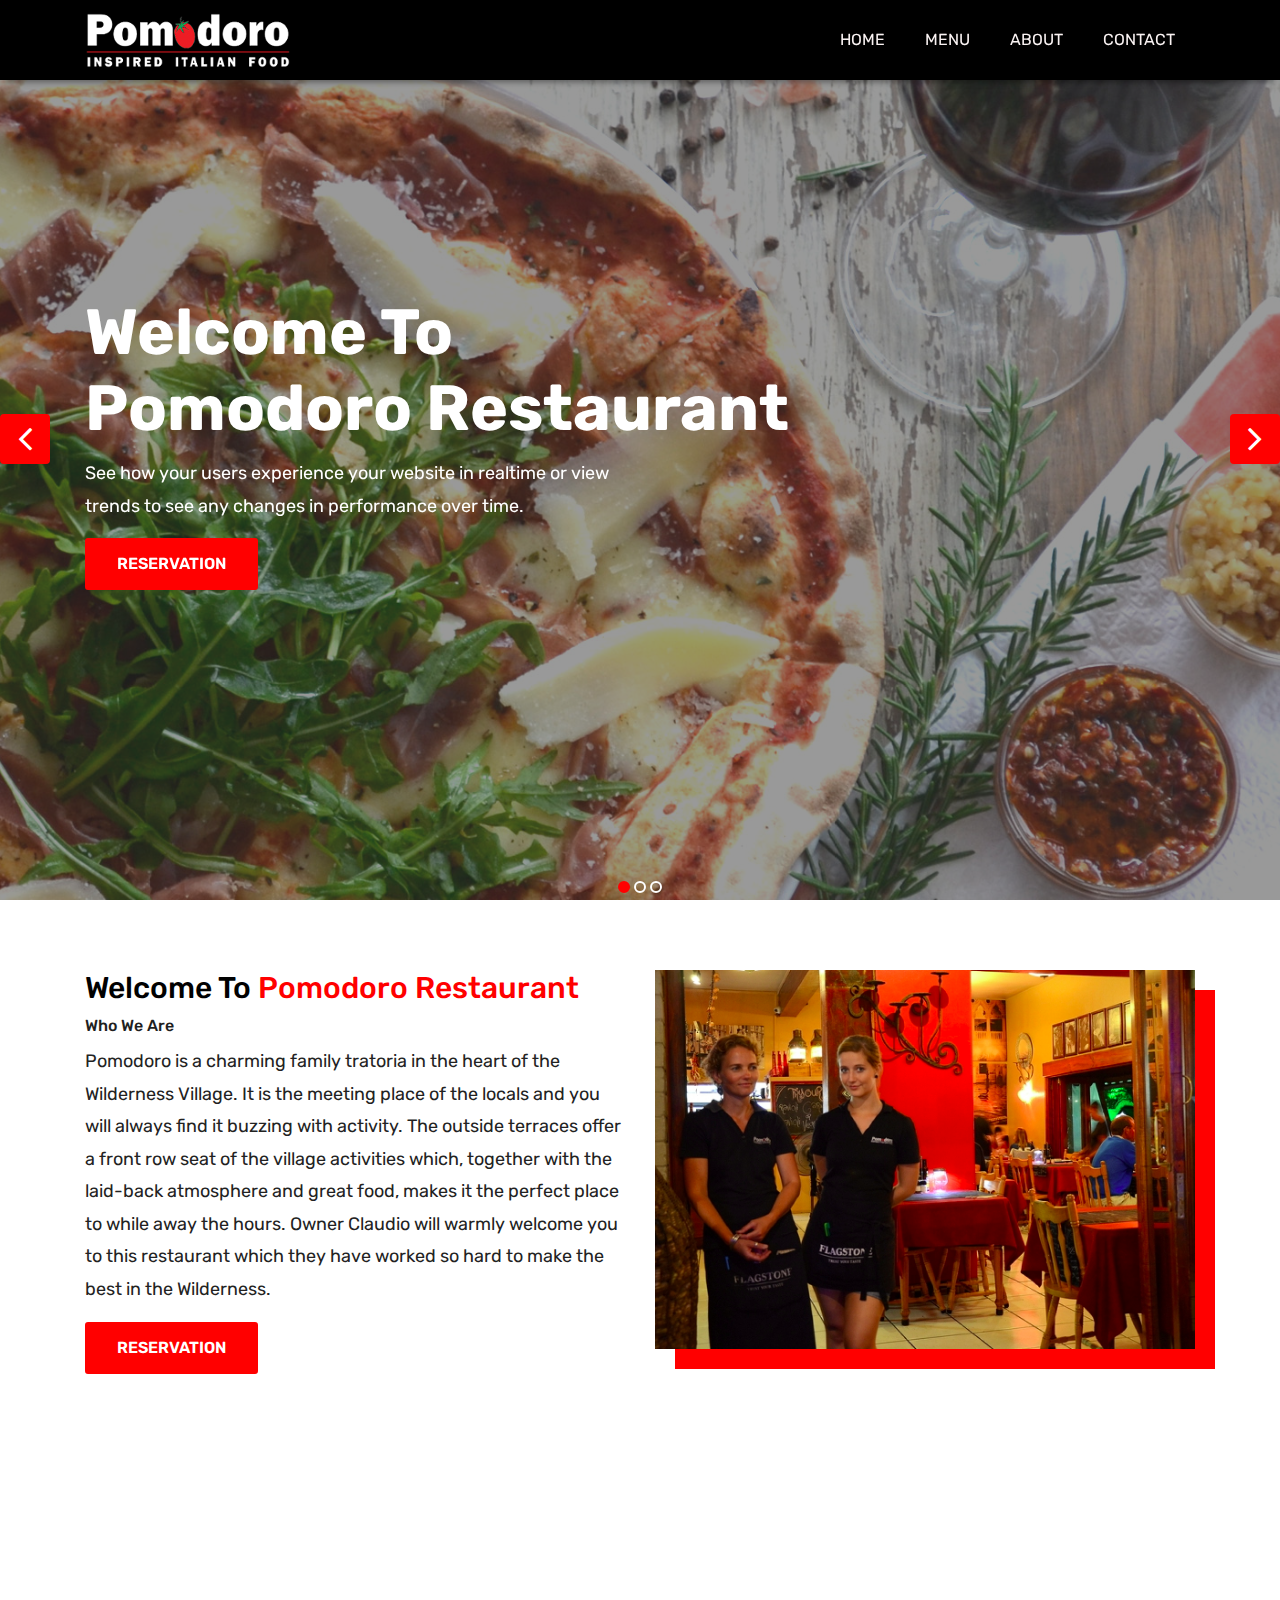
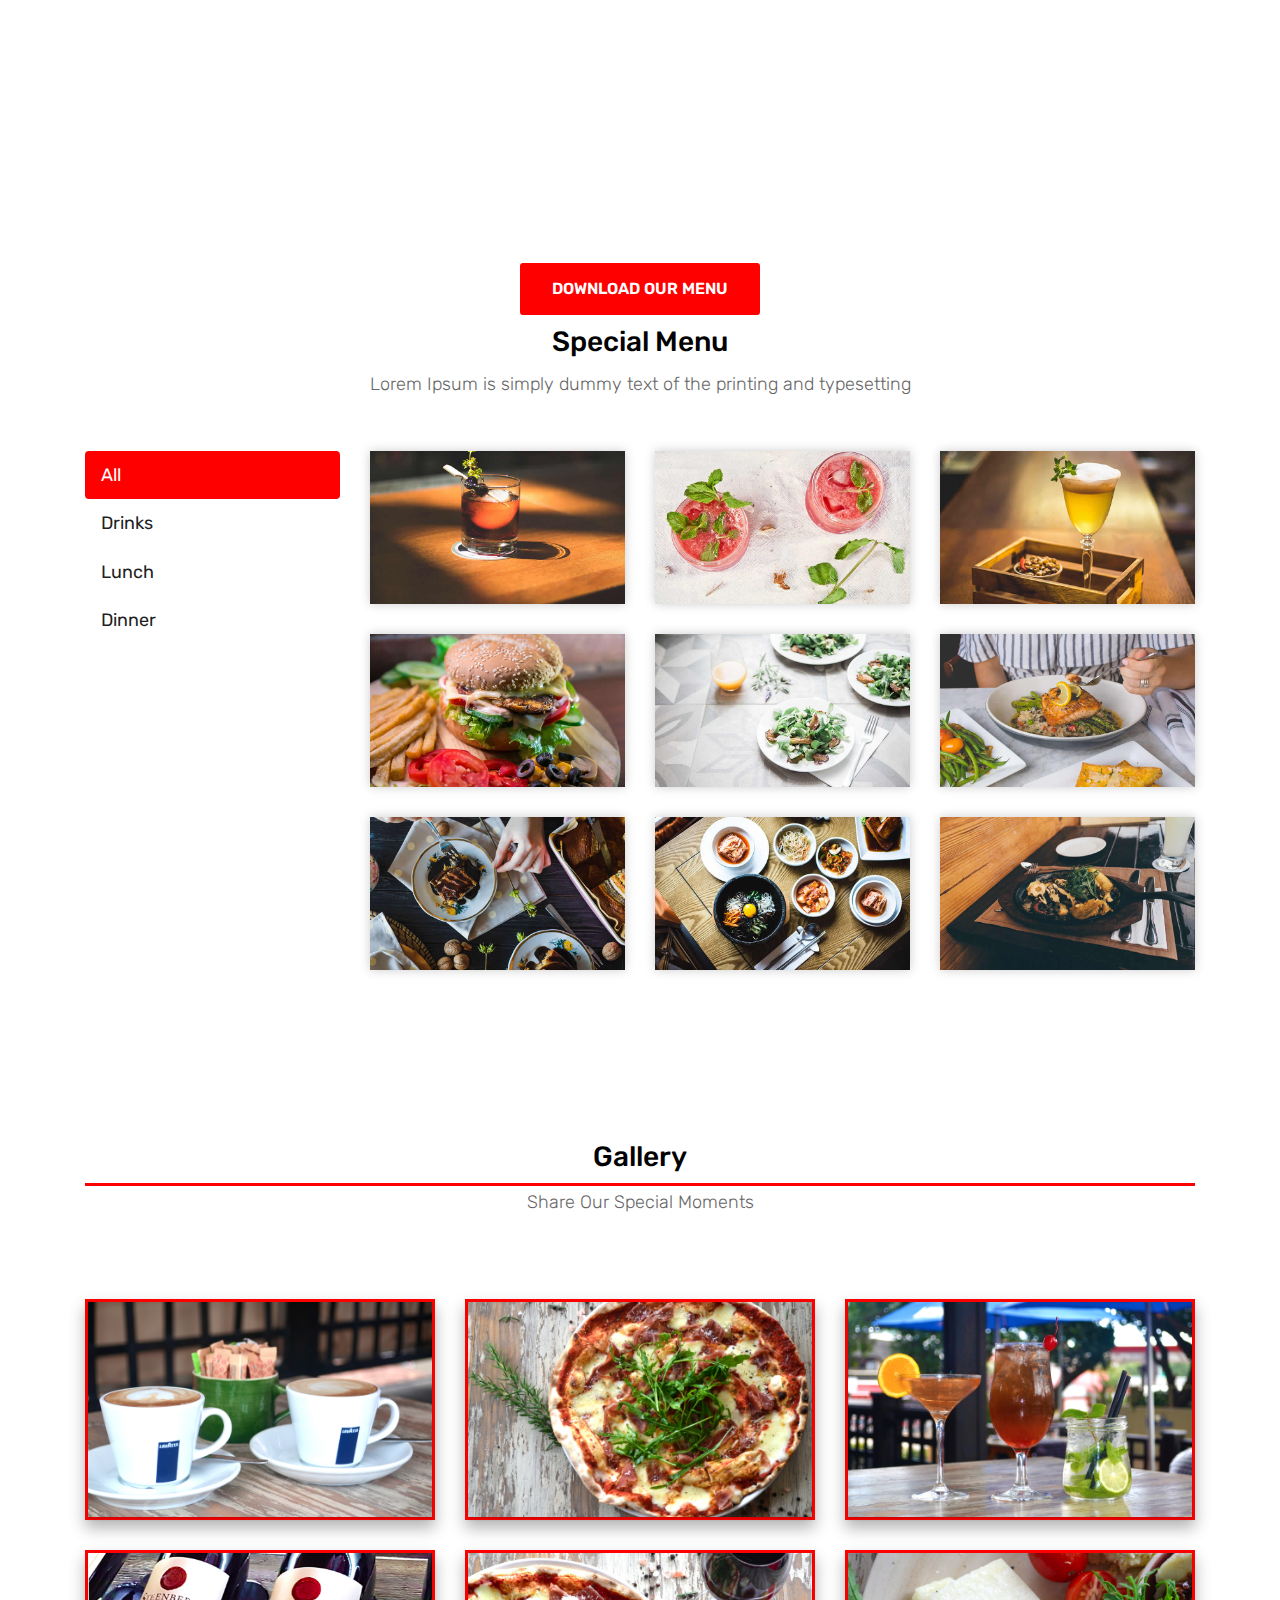
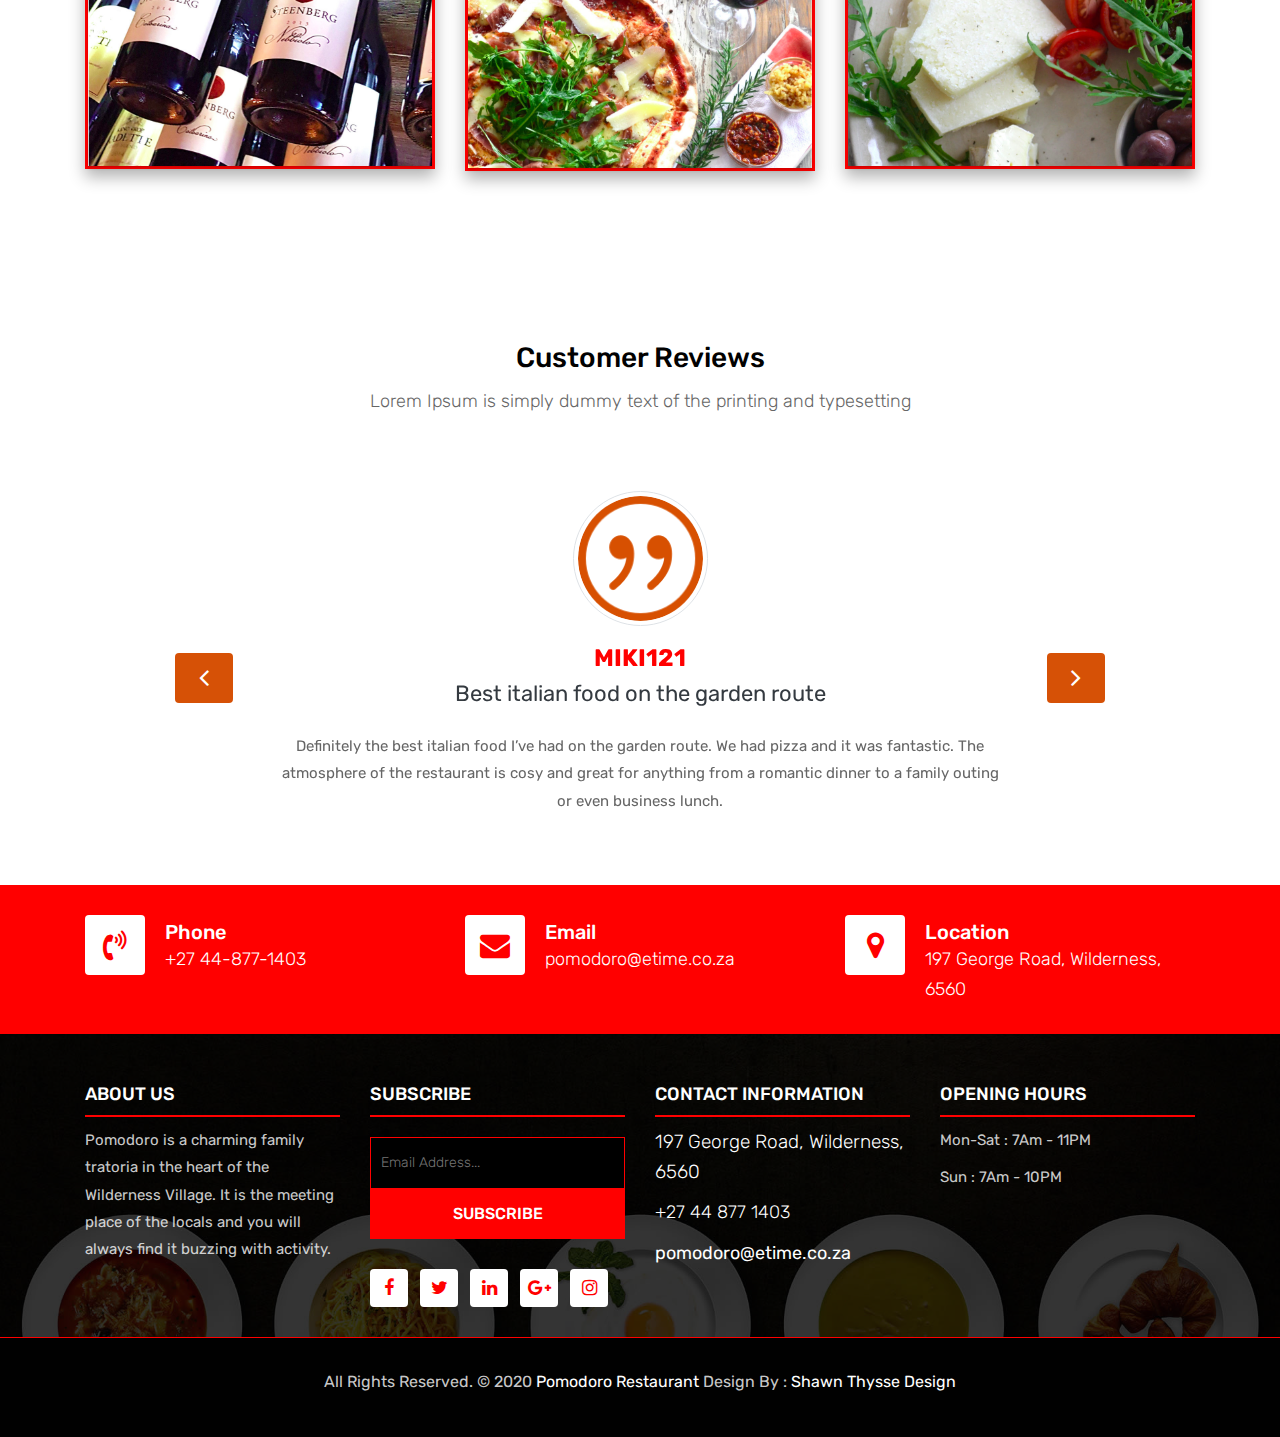
<file: index.html>
<!DOCTYPE html>
<html lang="en"><!-- Basic -->
<head>
	<meta charset="utf-8">
    <meta http-equiv="X-UA-Compatible" content="IE=edge">   
   
    <!-- Mobile Metas -->
    <meta name="viewport" content="width=device-width, initial-scale=1">
 
     <!-- Site Metas -->
    <title>Pomodoro Restaurant - Home Page</title>  
    <meta name="keywords" content="">
    <meta name="description" content="">
    <meta name="author" content="">

    <!-- Site Icons -->
    <link rel="shortcut icon" href="images/favicon.ico" type="image/x-icon">
    <link rel="apple-touch-icon" href="images/apple-touch-icon.png">

    <!-- Bootstrap CSS -->
    <link rel="stylesheet" href="css/bootstrap.min.css">    
	<!-- Site CSS -->
    <link rel="stylesheet" href="css/style.css">    
    <!-- Responsive CSS -->
    <link rel="stylesheet" href="css/responsive.css">
    <!-- Custom CSS -->
    <link rel="stylesheet" href="css/custom.css">

    <!--[if lt IE 9]>
      <script src="https://oss.maxcdn.com/libs/html5shiv/3.7.0/html5shiv.js"></script>
      <script src="https://oss.maxcdn.com/libs/respond.js/1.4.2/respond.min.js"></script>
    <![endif]-->

</head>

<body>
	<!-- Start header -->
	<header class="top-navbar">
		<nav class="navbar navbar-expand-lg navbar-custom">
			<div class="container">
				<a class="navbar-brand" href="index.html">
					<img src="images/pomodoro_logo_white.png" alt="" />
				</a>
				<button class="navbar-toggler" type="button" data-toggle="collapse" data-target="#navbars-rs-food" aria-controls="navbars-rs-food" aria-expanded="false" aria-label="Toggle navigation">
				  <span class="navbar-toggler-icon"></span>
				</button>
				<div class="collapse navbar-collapse" id="navbars-rs-food">
					<ul class="navbar-nav ml-auto">
						<li class="nav-item "><a class="nav-link" href="index.html">Home</a></li>
						<li class="nav-item"><a class="nav-link" href="html/Pomodoros_FoodMenu.pdf">Menu</a></li>
						<li class="nav-item"><a class="nav-link" href="html/about.html">About</a></li>


						<li class="nav-item"><a class="nav-link" href="html/contact.html">Contact</a></li>
					</ul>
				</div>
			</div>
		</nav>
	</header>
	<!-- End header -->
	
	<!-- Start slides -->
	<div id="slides" class="cover-slides">
		<ul class="slides-container">
			<li class="text-left">
				<img src="images/parmawinepizza.jpg" alt="">
				<div class="container">
					<div class="row">
						<div class="col-md-12">
							<h1 class="m-b-20"><strong>Welcome To <br> Pomodoro Restaurant</strong></h1>
							<p class="m-b-40">See how your users experience your website in realtime or view  <br> 
							trends to see any changes in performance over time.</p>
							<p><a class="btn btn-lg btn-circle btn-outline-new-white" href="#">Reservation</a></p>
						</div>
					</div>
				</div>
			</li>
			<li class="text-left">
				<img src="images/cheeseplatter.jpg" alt="">
				<div class="container">
					<div class="row">
						<div class="col-md-12">
							<h1 class="m-b-20"><strong>Welcome To <br> Pomodoro Restaurant</strong></h1>
							<p class="m-b-40">See how your users experience your website in realtime or view  <br> 
							trends to see any changes in performance over time.</p>
							<p><a class="btn btn-lg btn-circle btn-outline-new-white" href="#">Reservation</a></p>
						</div>
					</div>
				</div>
			</li>
			<li class="text-left">
				<img src="images/pasta1.jpg" alt="">
				<div class="container">
					<div class="row">
						<div class="col-md-12">
							<h1 class="m-b-20"><strong>Welcome To <br> Pomodoro Restaurant</strong></h1>
							<p class="m-b-40">See how your users experience your website in realtime or view  <br> 
							trends to see any changes in performance over time.</p>
							<p><a class="btn btn-lg btn-circle btn-outline-new-white" href="#">Reservation</a></p>
						</div>
					</div>
				</div>
			</li>
		</ul>
		<div class="slides-navigation">
			<a href="#" class="next"><i class="fa fa-angle-right" aria-hidden="true"></i></a>
			<a href="#" class="prev"><i class="fa fa-angle-left" aria-hidden="true"></i></a>
		</div>
	</div>
	<!-- End slides -->
	
	<!-- Start About -->
	<div class="about-section-box">
		<div class="container">
			<div class="row">
				<div class="col-lg-6 col-md-6 col-sm-12 text-center">
					<div class="inner-column">
						<h1>Welcome To <span>Pomodoro Restaurant</span></h1>
						<h4>Who We Are</h4>
						<p>Pomodoro is a charming family tratoria in the heart of the Wilderness Village. It is the meeting place of the locals and you will always find it buzzing with activity. The outside terraces offer a front row seat of the village activities which, together with the laid-back atmosphere and great food, makes it the perfect place to while away the hours. Owner Claudio will warmly welcome you to this restaurant which they have worked so hard to make the best in the Wilderness. </p>
						
						<a class="btn btn-lg btn-circle btn-outline-new-white" href="#">Reservation</a>
					</div>
				</div>
				<div class="col-lg-6 col-md-6 col-sm-12">
					<img src="images/about-door.png" alt="" class="img-fluid">
				</div>
			</div>
		</div>
	</div>
	<!-- End About -->
	
	<!-- Start QT -->
	<div class="qt-box qt-background">
		<div class="container">
			<div class="row">
				<div class="col-md-8 ml-auto mr-auto text-center">
					<p class="lead ">
						" If you're not the one cooking, stay out of the way and compliment the chef. "
					</p>
					<span class="lead">Michael Strahan</span>
				</div>
			</div>
		</div>
	</div>
	<!-- End QT -->
	
	<!-- Start Menu -->
	<div class="menu-box">
		<div class="container">
			<div class="row">
				<div class="col-lg-12">
					<div class="heading-title text-center">
						<h1 class="menu-download"><a class="btn btn-lg btn-circle btn-outline-new-white" title="Our Menu" href="/Pomodoros_FoodMenu.pdf">Download Our Menu</a></h1>
						<h2>Special Menu</h2>
						<p>Lorem Ipsum is simply dummy text of the printing and typesetting</p>
					</div>
				</div>
			</div>
			
			<div class="row inner-menu-box">
				<div class="col-3">
					<div class="nav flex-column nav-pills" id="v-pills-tab" role="tablist" aria-orientation="vertical">
						<a class="nav-link active" id="v-pills-home-tab" data-toggle="pill" href="#v-pills-home" role="tab" aria-controls="v-pills-home" aria-selected="true">All</a>
						<a class="nav-link" id="v-pills-profile-tab" data-toggle="pill" href="#v-pills-profile" role="tab" aria-controls="v-pills-profile" aria-selected="false">Drinks</a>
						<a class="nav-link" id="v-pills-messages-tab" data-toggle="pill" href="#v-pills-messages" role="tab" aria-controls="v-pills-messages" aria-selected="false">Lunch</</a>
						<a class="nav-link" id="v-pills-settings-tab" data-toggle="pill" href="#v-pills-settings" role="tab" aria-controls="v-pills-settings" aria-selected="false">Dinner</a>
					</div>
				</div>
				
				<div class="col-9">
					<div class="tab-content" id="v-pills-tabContent">
						<div class="tab-pane fade show active" id="v-pills-home" role="tabpanel" aria-labelledby="v-pills-home-tab">
							<div class="row">
								<div class="col-lg-4 col-md-6 special-grid drinks">
									<div class="gallery-single fix">
										<img src="images/img-01.jpg" class="img-fluid" alt="Image">
										<div class="why-text">
											<h4>Special Drinks 1</h4>
											<p>Sed id magna vitae eros sagittis euismod.</p>
											<h5> $7.79</h5>
										</div>
									</div>
								</div>
								
								<div class="col-lg-4 col-md-6 special-grid drinks">
									<div class="gallery-single fix">
										<img src="images/img-02.jpg" class="img-fluid" alt="Image">
										<div class="why-text">
											<h4>Special Drinks 2</h4>
											<p>Sed id magna vitae eros sagittis euismod.</p>
											<h5> $9.79</h5>
										</div>
									</div>
								</div>
								
								<div class="col-lg-4 col-md-6 special-grid drinks">
									<div class="gallery-single fix">
										<img src="images/img-03.jpg" class="img-fluid" alt="Image">
										<div class="why-text">
											<h4>Special Drinks 3</h4>
											<p>Sed id magna vitae eros sagittis euismod.</p>
											<h5> $10.79</h5>
										</div>
									</div>
								</div>
								
								<div class="col-lg-4 col-md-6 special-grid lunch">
									<div class="gallery-single fix">
										<img src="images/img-04.jpg" class="img-fluid" alt="Image">
										<div class="why-text">
											<h4>Special Lunch 1</h4>
											<p>Sed id magna vitae eros sagittis euismod.</p>
											<h5> $15.79</h5>
										</div>
									</div>
								</div>
								
								<div class="col-lg-4 col-md-6 special-grid lunch">
									<div class="gallery-single fix">
										<img src="images/img-05.jpg" class="img-fluid" alt="Image">
										<div class="why-text">
											<h4>Special Lunch 2</h4>
											<p>Sed id magna vitae eros sagittis euismod.</p>
											<h5> $18.79</h5>
										</div>
									</div>
								</div>
								
								<div class="col-lg-4 col-md-6 special-grid lunch">
									<div class="gallery-single fix">
										<img src="images/img-06.jpg" class="img-fluid" alt="Image">
										<div class="why-text">
											<h4>Special Lunch 3</h4>
											<p>Sed id magna vitae eros sagittis euismod.</p>
											<h5> $20.79</h5>
										</div>
									</div>
								</div>
								
								<div class="col-lg-4 col-md-6 special-grid dinner">
									<div class="gallery-single fix">
										<img src="images/img-07.jpg" class="img-fluid" alt="Image">
										<div class="why-text">
											<h4>Special Dinner 1</h4>
											<p>Sed id magna vitae eros sagittis euismod.</p>
											<h5> $25.79</h5>
										</div>
									</div>
								</div>
								
								<div class="col-lg-4 col-md-6 special-grid dinner">
									<div class="gallery-single fix">
										<img src="images/img-08.jpg" class="img-fluid" alt="Image">
										<div class="why-text">
											<h4>Special Dinner 2</h4>
											<p>Sed id magna vitae eros sagittis euismod.</p>
											<h5> $22.79</h5>
										</div>
									</div>
								</div>
								
								<div class="col-lg-4 col-md-6 special-grid dinner">
									<div class="gallery-single fix">
										<img src="images/img-09.jpg" class="img-fluid" alt="Image">
										<div class="why-text">
											<h4>Special Dinner 3</h4>
											<p>Sed id magna vitae eros sagittis euismod.</p>
											<h5> $24.79</h5>
										</div>
									</div>
								</div>
							</div>
							
						</div>
						<div class="tab-pane fade" id="v-pills-profile" role="tabpanel" aria-labelledby="v-pills-profile-tab">
							<div class="row">
								<div class="col-lg-4 col-md-6 special-grid drinks">
									<div class="gallery-single fix">
										<img src="images/img-01.jpg" class="img-fluid" alt="Image">
										<div class="why-text">
											<h4>Special Drinks 1</h4>
											<p>Sed id magna vitae eros sagittis euismod.</p>
											<h5> $7.79</h5>
										</div>
									</div>
								</div>
								
								<div class="col-lg-4 col-md-6 special-grid drinks">
									<div class="gallery-single fix">
										<img src="images/img-02.jpg" class="img-fluid" alt="Image">
										<div class="why-text">
											<h4>Special Drinks 2</h4>
											<p>Sed id magna vitae eros sagittis euismod.</p>
											<h5> $9.79</h5>
										</div>
									</div>
								</div>
								
								<div class="col-lg-4 col-md-6 special-grid drinks">
									<div class="gallery-single fix">
										<img src="images/img-03.jpg" class="img-fluid" alt="Image">
										<div class="why-text">
											<h4>Special Drinks 3</h4>
											<p>Sed id magna vitae eros sagittis euismod.</p>
											<h5> $10.79</h5>
										</div>
									</div>
								</div>
							</div>
							
						</div>
						<div class="tab-pane fade" id="v-pills-messages" role="tabpanel" aria-labelledby="v-pills-messages-tab">
							<div class="row">
								<div class="col-lg-4 col-md-6 special-grid lunch">
									<div class="gallery-single fix">
										<img src="images/img-04.jpg" class="img-fluid" alt="Image">
										<div class="why-text">
											<h4>Special Lunch 1</h4>
											<p>Sed id magna vitae eros sagittis euismod.</p>
											<h5> $15.79</h5>
										</div>
									</div>
								</div>
								
								<div class="col-lg-4 col-md-6 special-grid lunch">
									<div class="gallery-single fix">
										<img src="images/img-05.jpg" class="img-fluid" alt="Image">
										<div class="why-text">
											<h4>Special Lunch 2</h4>
											<p>Sed id magna vitae eros sagittis euismod.</p>
											<h5> $18.79</h5>
										</div>
									</div>
								</div>
								
								<div class="col-lg-4 col-md-6 special-grid lunch">
									<div class="gallery-single fix">
										<img src="images/img-06.jpg" class="img-fluid" alt="Image">
										<div class="why-text">
											<h4>Special Lunch 3</h4>
											<p>Sed id magna vitae eros sagittis euismod.</p>
											<h5> $20.79</h5>
										</div>
									</div>
								</div>
							</div>
						</div>
						<div class="tab-pane fade" id="v-pills-settings" role="tabpanel" aria-labelledby="v-pills-settings-tab">
							<div class="row">
								<div class="col-lg-4 col-md-6 special-grid dinner">
									<div class="gallery-single fix">
										<img src="images/img-07.jpg" class="img-fluid" alt="Image">
										<div class="why-text">
											<h4>Special Dinner 1</h4>
											<p>Sed id magna vitae eros sagittis euismod.</p>
											<h5> $25.79</h5>
										</div>
									</div>
								</div>
								
								<div class="col-lg-4 col-md-6 special-grid dinner">
									<div class="gallery-single fix">
										<img src="images/img-08.jpg" class="img-fluid" alt="Image">
										<div class="why-text">
											<h4>Special Dinner 2</h4>
											<p>Sed id magna vitae eros sagittis euismod.</p>
											<h5> $22.79</h5>
										</div>
									</div>
								</div>
								
								<div class="col-lg-4 col-md-6 special-grid dinner">
									<div class="gallery-single fix">
										<img src="images/img-09.jpg" class="img-fluid" alt="Image">
										<div class="why-text">
											<h4>Special Dinner 3</h4>
											<p>Sed id magna vitae eros sagittis euismod.</p>
											<h5> $24.79</h5>
										</div>
									</div>
								</div>
							</div>
						</div>
					</div>
				</div>
			</div>
			
		</div>
	</div>
	<!-- End Menu -->
	
	<!-- Start Gallery -->
	<div class="gallery-box">
		<div class="container">
			<div class="row">
				<div class="col-lg-12">
					<div class="heading-title text-center">
						<h2>Gallery</h2>
						<p class="red-line">Share Our Special Moments</p>
					</div>
				</div>
			</div>
			<div class="tz-gallery">
				<div class="row">
					<div class="col-sm-12 col-md-4 col-lg-4">
						<a class="lightbox" href="images/coffee1.jpg">
							<img class="img-fluid" src="images/coffee1.jpg" alt="Gallery Images">
						</a>
					</div>
					<div class="col-sm-6 col-md-4 col-lg-4">
						<a class="lightbox" href="images/parmapizza2.jpg">
							<img class="img-fluid" src="images/parmapizza2.jpg" alt="Gallery Images">
						</a>
					</div>
					<div class="col-sm-6 col-md-4 col-lg-4">
						<a class="lightbox" href="images/cocktails2.jpg">
							<img class="img-fluid" src="images/cocktails2.jpg" alt="Gallery Images">
						</a>
					</div>
					<div class="col-sm-12 col-md-4 col-lg-4">
						<a class="lightbox" href="images/pomo slide2.png">
							<img class="img-fluid" src="images/pomo slide2.png" alt="Gallery Images">
						</a>
					</div>
					<div class="col-sm-6 col-md-4 col-lg-4">
						<a class="lightbox" href="images/Pomo slide1.png">
							<img class="img-fluid" src="images/Pomo slide1.png" alt="Gallery Images">
						</a>
					</div> 
					<div class="col-sm-6 col-md-4 col-lg-4">
						<a class="lightbox" href="images/pomo slide 3.png">
							<img class="img-fluid" src="images/pomo slide 3.png" alt="Gallery Images">
						</a>
					</div>
				</div>
			</div>
		</div>
	</div>
	<!-- End Gallery -->
	
	<!-- Start Customer Reviews -->
	<div class="customer-reviews-box">
		<div class="container">
			<div class="row">
				<div class="col-lg-12">
					<div class="heading-title text-center">
						<h2>Customer Reviews</h2>
						<p>Lorem Ipsum is simply dummy text of the printing and typesetting</p>
					</div>
				</div>
			</div>
			<div class="row">
				<div class="col-md-8 mr-auto ml-auto text-center">
					<div id="reviews" class="carousel slide" data-ride="carousel">
						<div class="carousel-inner mt-4">
							<div class="carousel-item text-center active">
								<div class="img-box p-1 border rounded-circle m-auto">
									<img class="d-block w-100 rounded-circle" src="images/quotations-button.png" alt="">
								</div>
								<h5 class="mt-4 mb-0"><strong class="text-warning text-uppercase">Miki121</strong></h5>
								<h2 class="text-dark m-0">Best italian food on the garden route</h2>
								<p class="m-0 pt-3">Definitely the best italian food I’ve had on the garden route. We had pizza and it was fantastic. The atmosphere of the restaurant is cosy and great for anything from a romantic dinner to a family outing or even business lunch.</p>
							</div>
							<div class="carousel-item text-center">
								<div class="img-box p-1 border rounded-circle m-auto">
									<img class="d-block w-100 rounded-circle" src="images/quotations-button.png" alt="">
								</div>
								<h5 class="mt-4 mb-0"><strong class="text-warning text-uppercase">Rich-cherry</strong></h5>
								<h2 class="text-dark m-0">Welcome lunch after a long journey</h2>
								<p class="m-0 pt-3">We were tired after a long motorbike journey through the Cape and stopped for lunch. We had great food and service. Thank you to management and staff for all their help to find the Guesthouse we were staying at.</p>
							</div>
							<div class="carousel-item text-center">
								<div class="img-box p-1 border rounded-circle m-auto">
									<img class="d-block w-100 rounded-circle" src="images/quotations-button.png" alt="">
								</div>
								<h5 class="mt-4 mb-0"><strong class="text-warning text-uppercase">BrianBBriighton</strong></h5>
								<h2 class="text-dark m-0">Atmospheric Italian</h2>
								<p class="m-0 pt-3">Really busy, with both indoor and outdoor seating and very friendly and attentive staff. Menu choices are obviously of mainly Italian origin but the Prawns or buttered chicken tagliatelle were utterly delicious. Reasonably priced and highly recommended.</p>
							</div>
						</div>
						<a class="carousel-control-prev" href="#reviews" role="button" data-slide="prev">
							<i class="fa fa-angle-left" aria-hidden="true"></i>
							<span class="sr-only">Previous</span>
						</a>
						<a class="carousel-control-next" href="#reviews" role="button" data-slide="next">
							<i class="fa fa-angle-right" aria-hidden="true"></i>
							<span class="sr-only">Next</span>
						</a>
                    </div>
				</div>
			</div>
		</div>
	</div>
	<!-- End Customer Reviews -->
	
	<!-- Start Contact info -->
	<div class="contact-imfo-box">
		<div class="container">
			<div class="row">
				<div class="col-md-4">
					<i class="fa fa-volume-control-phone"></i>
					<div class="overflow-hidden">
						<h4>Phone</h4>
						<p class="lead">
							+27 44-877-1403
						</p>
					</div>
				</div>
				<div class="col-md-4">
					<i class="fa fa-envelope"></i>
					<div class="overflow-hidden">
						<h4>Email</h4>
						<p class="lead">
							pomodoro@etime.co.za
						</p>
					</div>
				</div>
				<div class="col-md-4">
					<i class="fa fa-map-marker"></i>
					<div class="overflow-hidden">
						<h4>Location</h4>
						<p class="lead">
							197 George Road, Wilderness, 6560‎
						</p>
					</div>
				</div>
			</div>
		</div>
	</div>
	<!-- End Contact info -->
	
	<!-- Start Footer -->
	<footer class="footer-area bg-f">
		<div class="container">
			<div class="row">
				<div class="col-lg-3 col-md-6">
					<h3>About Us</h3>
					<p>Pomodoro is a charming family tratoria in the heart of the Wilderness Village. It is the meeting place of the locals and you will always find it buzzing with activity. </p>
				</div>
				<div class="col-lg-3 col-md-6">
					<h3>Subscribe</h3>
					<div class="subscribe_form">
						<form class="subscribe_form">
							<input name="EMAIL" id="subs-email" class="form_input" placeholder="Email Address..." type="email">
							<button type="submit" class="submit">SUBSCRIBE</button>
							<div class="clearfix"></div>
						</form>
					</div>
					<ul class="list-inline f-social">
						<li class="list-inline-item"><a href="#"><i class="fa fa-facebook" aria-hidden="true"></i></a></li>
						<li class="list-inline-item"><a href="#"><i class="fa fa-twitter" aria-hidden="true"></i></a></li>
						<li class="list-inline-item"><a href="#"><i class="fa fa-linkedin" aria-hidden="true"></i></a></li>
						<li class="list-inline-item"><a href="#"><i class="fa fa-google-plus" aria-hidden="true"></i></a></li>
						<li class="list-inline-item"><a href="#"><i class="fa fa-instagram" aria-hidden="true"></i></a></li>
					</ul>
				</div>
				<div class="col-lg-3 col-md-6">
					<h3>Contact information</h3>
					<p class="lead">197 George Road, Wilderness, 6560‎</p>
					<p class="lead"><a href="#">+27 44 877 1403</a></p>
					<p><a href="#"> pomodoro@etime.co.za</a></p>
				</div>
				<div class="col-lg-3 col-md-6">
					<h3>Opening hours</h3>
					
					<p><span class="text-color">Mon-Sat :</span> 7Am - 11PM</p>
					<p><span class="text-color">Sun     :</span> 7Am - 10PM</p>
				</div>
			</div>
		</div>
		
		<div class="copyright">
			<div class="container">
				<div class="row">
					<div class="col-lg-12">
						<p class="company-name">All Rights Reserved. &copy; 2020 <a href="#">Pomodoro Restaurant</a> Design By : 
					<a href="">Shawn Thysse Design</a></p>
					</div>
				</div>
			</div>
		</div>
		
	</footer>
	<!-- End Footer -->
	
	<a href="#" id="back-to-top" title="Back to top" style="display: none;"><i class="fa fa-paper-plane-o" aria-hidden="true"></i></a>

	<!-- ALL JS FILES -->
	<script src="js/jquery-3.2.1.min.js"></script>
	<script src="js/popper.min.js"></script>
	<script src="js/bootstrap.min.js"></script>
    <!-- ALL PLUGINS -->
	<script src="js/jquery.superslides.min.js"></script>
	<script src="js/images-loded.min.js"></script>
	<script src="js/isotope.min.js"></script>
	<script src="js/baguetteBox.min.js"></script>
	<script src="js/form-validator.min.js"></script>
    <script src="js/contact-form-script.js"></script>
    <script src="js/custom.js"></script>
</body>
</html>
</file>
<file: css/style.css>
/*------------------------------------------------------------------
    IMPORT FONTS
-------------------------------------------------------------------*/

@import url('https://fonts.googleapis.com/css?family=Rubik:300,400,500,700,900');

/*------------------------------------------------------------------
    IMPORT FILES
-------------------------------------------------------------------*/

@import url(animate.css);
@import url(font-awesome.min.css);
@import url(superslides.css);
@import url(baguetteBox.min.css);

/*------------------------------------------------------------------
    SKELETON
-------------------------------------------------------------------*/

body {
    color: #666666;
    font-size: 15px;
    font-family: 'Rubik', sans-serif;
    line-height: 1.80857;
}


a {
    color: #1f1f1f;
    text-decoration: none !important;
    outline: none !important;
    -webkit-transition: all .3s ease-in-out;
    -moz-transition: all .3s ease-in-out;
    -ms-transition: all .3s ease-in-out;
    -o-transition: all .3s ease-in-out;
    transition: all .3s ease-in-out;
}

h1,
h2,
h3,
h4,
h5,
h6 {
    letter-spacing: 0;
    font-weight: normal;
    position: relative;
    padding: 0 0 10px 0;
    font-weight: normal;
    line-height: 120% !important;
    color: #1f1f1f;
    margin: 0
}

h1 {
    font-size: 24px
}

h2 {
    font-size: 22px
}

h3 {
    font-size: 18px
}

h4 {
    font-size: 16px
}

h5 {
    font-size: 14px
}

h6 {
    font-size: 13px
}

.menu-download {
    font-size: 50px;
}

h1 a,
h2 a,
h3 a,
h4 a,
h5 a,
h6 a {
    color: #212121;
    text-decoration: none!important;
    opacity: 1
}

h1 a:hover,
h2 a:hover,
h3 a:hover,
h4 a:hover,
h5 a:hover,
h6 a:hover {
    opacity: .8
}

a {
    color: #1f1f1f;
    text-decoration: none;
    outline: none;
}

a,
.btn {
    text-decoration: none !important;
    outline: none !important;
    -webkit-transition: all .3s ease-in-out;
    -moz-transition: all .3s ease-in-out;
    -ms-transition: all .3s ease-in-out;
    -o-transition: all .3s ease-in-out;
    transition: all .3s ease-in-out;
}

.btn-custom {
    margin-top: 20px;
    background-color: transparent !important;
    border: 2px solid #ddd;
    padding: 12px 40px;
    font-size: 16px;
}

.lead {
    font-size: 18px;
    line-height: 30px;
    color: #767676;
    margin: 0;
    padding: 0;
}

blockquote {
    margin: 20px 0 20px;
    padding: 30px;
}

ul, li, ol{
	list-style: none;
	margin: 0px;
	padding: 0px;
}
button:focus{
	outline: none;
}

.form-control::-moz-placeholder {
    color: #2a2a2a;
    opacity: 1;
}

/*------------------------------------------------------------------
    LOADER 
-------------------------------------------------------------------*/


/*------------------------------------------------------------------
    HEADER
-------------------------------------------------------------------*/
.top-navbar{
	position: relative;
    z-index: 10;
}

.top-navbar .navbar{
	padding: 15px 0px;
	position: fixed;
    width: 100%;
    height: 80px;

	transition: height .3s ease-out, background .3s ease-out, box-shadow .3s ease-out;
	-webkit-transform: translate3d(0, 0, 0);
	transform: translate3d(0, 0, 0);
	-webkit-box-shadow: 0 8px 6px -6px rgba(0, 0, 0, 0.4);
	box-shadow: 0 8px 6px -6px rgba(0, 0, 0, 0.4);
	z-index: 100;
}

.top-navbar .navbar-custom .navbar-nav .nav-link{
	color: #faf3f3;
	font-size: 16px;
	padding: 10px 20px;
	border-radius: 4px;
	text-transform: uppercase;
}

.top-navbar .navbar-custom .navbar-nav .nav-item .nav-link:hover{
	background: red;
	color: #ffffff;
}
.top-navbar .navbar-custom .navbar-nav .nav-item.active .nav-link{
	background: red;
	color: #ffffff;
	border-radius: 4px;
}

.navbar-expand-lg .navbar-nav .dropdown-menu{
	border: none;
	border-radius: 0px;
	padding: 10px;
	box-shadow: 2px 5px 6px rgba(0,0,0,0.5);
}
.navbar-expand-lg .navbar-nav .dropdown-menu a{
	padding: 10px 10px;
	text-transform: uppercase;
}

.navbar-expand-lg .navbar-nav .dropdown-menu a.dropdown-item:hover{
	background: #d65106;
	color: #ffffff;
}
.navbar-light .navbar-toggler:hover{
	background: #d65106;
}
.navbar-custom {
    background-color: black;
}

/*------------------------------------------------------------------
    Slider
-------------------------------------------------------------------*/

.cover-slides{
	height: 100vh;
}
.slides-navigation a {
	background: red;
    position: absolute;
    height: 50px;
    width: 50px;
    top: 50%;
    font-size: 20px;
    display: block;
    color: #fff;
	border-radius: 4px;
	line-height: 63px;
	text-align: center;
    transition: all .3s ease-in-out;
}
.slides-navigation a i{
	font-size: 40px;
}
.slides-navigation a:hover {
	background: #010101;
}
.cover-slides .container{
	height: 100%;
	position: relative;
	z-index: 2;
}
.cover-slides .container > .row {
	-webkit-box-align: center;
	-ms-flex-align: center;
	align-items: center;
}
.cover-slides .container > .row {
    height: 100%;
}

.btn{
	text-transform: uppercase;
	padding: 19px 36px;
}
.btn{
	display: inline-block;
	font-weight: 600;
	text-align: center;
	white-space: nowrap;
	vertical-align: middle;
	-webkit-user-select: none;
	-moz-user-select: none;
	-ms-user-select: none;
	user-select: none;
	border: 2px solid transparent;
	padding: 12px 30px;
	font-size: 16px;
	line-height: 1.5;
	border-radius: .1875rem;
	transition: color .15s ease-in-out, background-color .15s ease-in-out, border-color .15s ease-in-out, box-shadow .15s ease-in-out;
}
.btn-outline-new-white {
    color: #fff;
    background-color: red;
    background-image: none;
    border-color: red;
}
.btn-outline-new-white:hover {
    color: #ffffff;
    background-color: #333333;
    border-color: #333333;
}

.overlay-background {
    background: #333;
    position: absolute;
    height: 100%;
    width: 100%;
    left: 0;
    top: 0;
	opacity: 0.5;
}

.cover-slides h1{
	font-family: 'Rubik', sans-serif;
	font-weight: 500;
	font-size: 64px;
	color: #fff;
}
.cover-slides p{
	font-size: 18px;
	color: #fff;
}
.slides-pagination a{
	border: 2px solid #ffffff;
}
.slides-pagination a.current{
	background: red;
	border: 2px solid red;
}

/*------------------------------------------------------------------
    About
-------------------------------------------------------------------*/

.about-section-box{
	padding: 70px 0px;
	background: #ffffff  no-repeat bottom center;
	background-size: cover;
}
.about-section-box .img-fluid{
	box-shadow: 20px 20px 0px red;
}
.inner-column{
	text-align: left;
}
.inner-column h1{
	font-family: 'Rubik', sans-serif;
	font-size: 30px;
	color: #010101;
	font-weight: 500;
}
.inner-column h1 span{
	color: red;
}
.inner-column h4{
	font-size: 16px;
	font-weight: 500;
}
.inner-column p{
	font-size: 18px;
	color: #222222;
}
.inner-column .btn-outline-new-white{
	color: #fff;
}
.inner-column .btn-outline-new-white:hover{
	color: #ffffff;
}

/*------------------------------------------------------------------
    QT
-------------------------------------------------------------------*/


.qt-background{
	background: url(../images/qt-bg.jpg) no-repeat;
	background-size: cover;
	padding: 100px 0;
	background-attachment: fixed;
	background-position: center center;
	position: relative;
}
.qt-background p {
    font-size: 35px;
    font-weight: 300;
    line-height: 44px;
    color: #fff;
	font-family: 'Rubik', sans-serif;
	margin-bottom: 20px;
}

.qt-background span {
    color: #fff;
    font-size: 28px;  
	font-weight: 600;	
}

/*------------------------------------------------------------------
    Menu
-------------------------------------------------------------------*/

.menu-box{
	padding: 70px 0px;
}

.heading-title{
	margin-bottom: 50px;
}
.heading-title h2{
	color: #010101;
	font-size: 28px;
	font-family: 'Rubik', sans-serif;
	font-weight: 500;
}
.heading-title p{
	font-size: 18px;
	font-weight: 200;
	margin: 0px;
}

.inner-menu-box{}
.inner-menu-box .nav-pills .nav-link.active{
	background: red;
}
.inner-menu-box .nav-pills .nav-link{
	font-size: 18px;
}
.inner-menu-box .nav-pills .nav-link:hover{
	background: red;
	color: #ffffff;
}

.gallery-single{
	margin-bottom: 30px;
}

.gallery-single {
    position: relative;
    overflow: hidden;
    -webkit-box-shadow: 0 0 10px #ccc;
    box-shadow: 0 0 10px #ccc;
}

.why-text {
    position: absolute;
    left: 0;
    bottom: -100%;
    right: 0;
    height: 100%;
    background: rgba(207, 166, 113, 0.9);
    padding: 12px 12px;
    -webkit-transition: all .3s ease;
    transition: all .3s ease;
}
.why-text h4{
	color: #ffffff;
	font-size: 16px;
	font-weight: 500;
	font-family: 'Rubik', sans-serif;
}
.why-text p{
	color: #ffffff;
	font-size: 13px;
	border-bottom: 1px dashed #010101;
	margin: 0px;
	padding-bottom: 15px;
	margin-top: 0px;
	margin-bottom: 15px;
}
.why-text h5{
	font-size: 18px;
	font-weight: 600;
	color: #ffffff;
}

.gallery-single:hover .why-text{
	bottom: 0px;
}


/*------------------------------------------------------------------
    Gallery
-------------------------------------------------------------------*/

.gallery-box{
	padding: 70px 0px;
}
.tz-gallery{
	margin-top: 30px;
}
.tz-gallery .lightbox img {
    width: 100%;
    transition: 0.2s ease-in-out;
    box-shadow: 0 2px 3px rgba(0,0,0,0.2);
}
.tz-gallery .lightbox img:hover {
    transform: scale(1.05);
    box-shadow: 0 8px 15px rgba(0,0,0,0.3);
}
.tz-gallery .lightbox{
	border: 3px solid red;
	display: inline-block;
    margin-bottom: 30px;
    box-shadow: 0 8px 15px rgba(0,0,0,0.3);
}
.red-line {
    border-top: red solid 3px;
}

/*------------------------------------------------------------------
    Customer Reviews
-------------------------------------------------------------------*/

.customer-reviews-box{
	padding: 70px 0px;
}

.carousel-inner .carousel-item .img-box{
	width: 135px;
	height: 135px;
}
.carousel-control-prev{
	left: -100px;
}
.carousel-control-next{
	right: -100px;
}
.carousel-indicators{
	top: 320px;
}

.text-warning{
	color: red !important;
	font-size: 24px;
}

@media (min-width: 320px) and (max-width: 640px) {
	.carousel-inner .carousel-item p{
		font-size: 14px;
	}
	.carousel-control-prev{
		left: -5px;
	}
	.carousel-control-next{
		right: -5px;
	}
 	.carousel-indicators{
		top: 400px;
	}
}

#reviews .carousel-control-prev{
	background: #d65106;
	color: #ffffff;
	display: block;
	position: absolute;
	width: 8%;
	height: 50px;
	top: 50%;
	border-radius: 4px;
	font-size: 28px;
	opacity: 1;
}
#reviews .carousel-control-prev:hover{
	background: #010101;
	color: #ffffff;
}

#reviews .carousel-control-next{
	background: #d65106;
	color: #ffffff;
	display: block;
	position: absolute;
	width: 8%;
	height: 50px;
	top: 50%;
	border-radius: 4px;
	font-size: 28px;
	opacity: 1;
}
#reviews .carousel-control-next:hover{
	background: #010101;
	color: #ffffff;
}


/*------------------------------------------------------------------
    Contact info
-------------------------------------------------------------------*/

.contact-imfo-box{
	background: red;
	padding: 30px;
	
}

.overflow-hidden {
    overflow: hidden;
}

.contact-imfo-box i{
	display: block;
	float: left;
	width: 60px;
	height: 60px;
	line-height: 60px;
	text-align: center;
	background: #fff;
	color: red;
	font-size: 30px;
	-webkit-border-radius: 4px;
	-moz-border-radius: 4px;
	-ms-border-radius: 4px;
	border-radius: 4px;
	margin-right: 20px;
}
.contact-imfo-box h4 {
    margin: 0px;
    margin-top: 5px;
	color: #ffffff;
	font-size: 20px;
	padding: 0px;
	font-weight: 500;
	line-height: 24px;
}
.contact-imfo-box p {
    margin: 0px;
	color: #ffffff;
	font-weight: 300;
}

/*------------------------------------------------------------------
    Footer
-------------------------------------------------------------------*/

.footer-area{
	padding-top: 50px;
	padding-bottom: 0px;
}
.bg-f{
	background-image: url("../images/footer-bg.jpg");
	background-attachment: scroll;
	background-clip: initial;
	background-color: rgba(0, 0, 0, 0);
	background-origin: initial;
	background-position: center center;
	background-repeat: no-repeat;
	background-size: cover;
	position: relative;
}
.bg-f::before {
    background: #010101;
    content: "";
    height: 100%;
    left: 0;
    position: absolute;
    top: 0;
    width: 100%;
    z-index: 1;
	opacity: 0.8;
}

.footer-area .container{
	position: relative;
	z-index: 1;
}
.footer-area h3{
	color: #ffffff;
	text-transform: uppercase;
	font-size: 18px;
	font-weight: 500;
	border-bottom: 2px solid red;
	margin-bottom: 10px;
}
.footer-area p{
	font-size: 15px;
	color: rgba(255, 255, 255, 0.8);
	margin: 0;
	padding-bottom: 10px;
}

.arrow-right{
	position: relative;
}
.arrow-right::before {
    content: "\f101";
	font-family: 'FontAwesome';	
	position: absolute;
	right: 0px;
	top: 0;
	color: #fff;
	font-size: 60px;
	line-height: 60px;
}


.footer-area p.lead{
	font-size: 19px;
	color: #ffffff;
	margin-bottom: 0px;
}
.footer-area p.lead a{
	color: #ffffff;
	margin-bottom: 15px;
}
.footer-area p.lead a:hover{
	color: red;
}
.footer-area p a{
	font-size: 18px;
	color: #ffffff;
}
.footer-area p a:hover{
	color: red;
}

.subscribe_form {
    display: block;
    text-align: center;
    padding: 5px 0;
}

.subscribe_form .form_input {
    display: block;
    background-color: rgba(0,0,0,0.9);
	border: 1px solid red;
    color: #fff;
    font-size: 14px;
    line-height: 50px;
    padding: 0 10px;
    float: left;
	font-weight: 300;
    width: 100%;
    transition: all 0.5s ease-in-out;
}

.subscribe_form .submit {
    background-color: red;
    color: #fff;
    font-size: 16px;
    font-weight: 500;
    line-height: 50px;
    display: inline-block;
    padding: 0 10px;
    float: left;
    width: 100%;
	border: none;
	cursor: pointer;
    transition: all 0.5s ease-in-out;
}
.subscribe_form .submit:hover{
	background: #010101;
}

.f-social {
    padding-bottom: 10px;
    margin: 0px;
    margin-top: 20px;
}
.f-social li a {
    font-size: 18px;
    color: red;
	width: 38px;
	height: 38px;
	display: block;
	text-align: center;
	line-height: 38px;
	background: #ffffff;
	border-radius: 4px;
}

.copyright{
	margin-top: 20px;
	position: relative;
	display: block;
	background-color: #010101;
	border-top: 1px solid red;
	padding: 30px 0;
	z-index: 1;
}

.copyright .company-name{
	font-size: 16px;
	text-align: center;
}
.copyright .company-name a{
	font-size: 16px;
}

/*------------------------------------------------------------------
    All Pages
-------------------------------------------------------------------*/

.page-breadcrumb {
    padding: 250px 0 150px;
    background: url(../images/all-bg.jpg) no-repeat;
    background-attachment: fixed;
    background-size: cover;
    background-position: 0 0;
    position: relative;
}
.all-page-title .container{
	position: relative;
	z-index: 2;
}
.all-page-title::before{
	background: #010101;
	content: "";
	height: 100%;
	left: 0;
	position: absolute;
	top: 0;
	width: 100%;
	z-index: 1;
	opacity: 0.8;	
}
.all-page-title h1{
	font-size: 38px;
	color: #ffffff;
	font-family: 'Rubik', sans-serif;
	padding: 0px;
	font-weight: 500;
}

.inner-pt{
	margin-top: 30px;
}
.inner-pt p{
	font-size: 18px;
}

.stuff-box{
	padding: 70px 0px;
}


.our-team{
    text-align: center;
    transition: all 0.5s ease 0s;
	margin-bottom: 30px;
}
.our-team:hover{
    box-shadow: 0 15px 10px -10px rgba(0, 0, 0, 0.5), 0 1px 4px rgba(0, 0, 0, 0.3), 0 0 40px rgba(0, 0, 0, 0.1) inset;
}
.our-team .pic{
    overflow: hidden;
    position: relative;
}
.our-team .pic:before,
.our-team .pic:after{
    content: "";
    width: 200%;
    height: 80%;
    background: rgba(38,37,37,0.8);
    position: absolute;
    top: -100%;
    left: -4%;
    transform: rotate(45deg);
    transition: all 0.5s ease 0s;
}
.our-team .pic:after{
    background: red;
    top: auto;
    left: auto;
    bottom: -100%;
    right: -4%;
}
.our-team:hover .pic:before{ top: 0; }
.our-team:hover .pic:after{ bottom: 0; }
.our-team .pic img{
    width: 100%;
    height: auto;
}
.our-team .social{
    width: 100%;
    padding: 0;
    margin: 0;
    list-style: none;
    position: absolute;
    bottom: 45%;
    left: 0;
    opacity: 0;
    z-index: 2;
    transition: all 0.5s ease 0.3s;
}
.our-team:hover .social{ opacity: 1; }
.our-team .social li{ display: inline-block; }
.our-team .social li a{
    display: block;
    width: 40px;
    height: 40px;
    line-height: 40px;
    font-size: 20px;
    color: #fff;
    margin-right: 10px;
    position: relative;
    transition: all 0.3s ease 0s;
}
.our-team .social li a:after{
    content: "";
    width: 100%;
    height: 100%;
    background: #d65106;
    border-radius: 0 20px 20px 20px;
    position: absolute;
    top: 0;
    left: 0;
    z-index: -1;
    transition: all 0.3s ease 0s;
}
.our-team .social li a:hover:after{ transform: rotate(180deg); }
.our-team .team-content{ padding: 20px; }
.our-team .title{
    font-size: 22px;
    font-weight: 700;
    letter-spacing: 2px;
    color: #d65106;
    text-transform: uppercase;
    margin-bottom: 7px;
}
.our-team .post{
    display: block;
    font-size: 17px;
    font-weight: 600;
    color: #333333;
    text-transform: capitalize;
}
@media only screen and (max-width: 990px){
    .our-team{ margin-bottom: 30px; }
}


.reservation-box{
	padding: 70px 0px;
}

.reservation-box h3{
	padding: 0px 15px;
	margin-bottom: 20px;
	font-weight: 600;
}

.help-block ul li{
	color: red;
}

.form-control[readonly]{
	background-color: #ffffff;
}

.form-control{
	border-radius: 0px;
	min-height: 50px;
}
.form-control:focus{
	border: 1px solid #d65106;
	box-shadow: none;
}

.form-group .picker__input.picker__input--active{
	border-color: #d65106;
}

.submit-button{
	margin-top: 20px;
}
.btn.btn-common{
	color: #d65106;
	background-color: transparent;
	background-image: none;
	border-color: #d65106;
}
.btn.btn-common:hover{
	color: #ffffff;
	background-color: #333333;
	border-color: #333333;
}
.blog-box{
	padding: 70px 0px;
}
.blog-box-inner{
	position: relative;
	margin-bottom: 30px;
}

.blog-box-inner .blog-img-box{
	position: relative;
	display: block;
}

.blog-box-inner .blog-detail{
	position: absolute;
	top: 0;
	background: #fff;
	padding: 30px 25px;
	border: 1px solid #ddd;
	transition-duration: .5s;
	height: 100%;
}

.blog-detail h4 {
    font-size: 18px;
    font-weight: 500;
    color: #222222;
}

.blog-detail ul li {
    display: inline-block;
    padding: 0px 5px;
}
.blog-detail ul li span{
	color: #d65106;
	cursor: pointer;
}
.blog-detail ul li span:hover{
	color: #010101;
}

.blog-detail ul li:first-child {
    padding-left: 0px;
}

.blog-detail p {
    padding: 10px 0px 0 0;
	margin: 0px;
	font-size: 13px;
}

.blog-detail a{
	color: #ffffff;
	margin-top: 20px;
}

.blog-box-inner .blog-detail:hover{
	background: rgba(255, 255, 255, .9);
}

.blog-inner-box {
    position: relative;
    margin: 0px 10px;
    margin-bottom: 30px;
}
.side-blog-img {
    box-shadow: 15px 15px 0px 0px rgba(214, 81, 6, 0.4);
    -webkit-transition: all 1s ease 0.01s;
    transition: all 1s ease 0.01s;
    position: relative;
}

.date-blog-up {
    position: absolute;
    right: 0px;
    top: 0px;
    background: #d65106;
    font-size: 18px;
    color: #ffffff;
    padding: 5px 15px 5px 5px;
}
.inner-blog-detail {
    background: #ffffff;
    position: relative;
    padding: 30px 20px;
}

.inner-blog-detail h3 {
    font-size: 20px;
    font-weight: 500;
    padding-bottom: 15px;
}
.inner-blog-detail ul li {
    display: inline-block;
    padding: 0px 5px;
    color: #222222;
}
.inner-blog-detail ul li span {
    color: #d65106;
}
.inner-blog-detail p {
    padding: 10px 0px;
}
.details-page blockquote {
    border-left: 5px solid #d65106;
}
.details-page blockquote {
    padding: 20px;
}
blockquote {
    margin: 20px 0 20px;
    padding: 30px;
}
.blog-inner-details-line {
    margin: 20px 0px;
    clear: both;
    float: left;
    width: 100%;
}
.line-left-social h5 {
    font-size: 18px;
    font-weight: 600;
    padding-bottom: 15px;
}
.line-left-social ul li {
    display: inline-block;
    margin-bottom: 5px;
}
.line-right-social ul li {
    display: inline-block;
}
.line-right-social ul li a {
    display: block;
    padding: 5px;
    background: #f5f5f5;
    border-radius: 6px;
    font-weight: 500;
    width: 35px;
    height: 35px;
    text-align: center;
    line-height: 25px;
    font-size: 15px;
}
.line-left-social ul li a {
    display: block;
    padding: 5px 10px;
    background: #f5f5f5;
    border-radius: 6px;
    font-weight: 400;
    font-size: 12px;
}
.line-left-social ul li a:hover {
    background: #d65106;
    color: #ffffff;
}
.line-right-social ul li a:hover {
    background: #d65106;
    color: #ffffff;
}
.line-right-social h5 {
    font-size: 18px;
    font-weight: 600;
    padding-bottom: 15px;
}
.blog-comment-box {
    clear: both;
    margin: 20px 0px;
    float: left;
    width: 100%;
}
.blog-comment-box h3 {
    font-size: 18px;
    font-weight: 600;
    padding-bottom: 20px;
}
.comment-item {
    margin-bottom: 30px;
}
.comment-item-left {
    float: left;
    width: 90px;
    height: 90px;
}
.comment-item-left img {
    width: 100%;
    border-radius: 20px;
}
.comment-item-right {
    padding-left: 110px;
}
.comment-item-right a {
    font-size: 16px;
    font-weight: 500;
}
.des-l {
    display: inline-block;
    width: 100%;
}
.des-l p {
    font-size: 13px;
}
.comment-item-right a {
    font-size: 16px;
    font-weight: 500;
}
.right-btn-re {
    float: right;
    font-style: italic;
    text-align: right;
    font-size: 16px;
    padding: 5px 10px;
    background: #f5f5f5;
    border-radius: 6px;
}
.right-btn-re:hover {
    background: #d65106;
    color: #ffffff !important;
}
.comment-respond-box {
    clear: both;
}
.blog-comment-box .children {
    margin-left: 70px;
}
.comment-item {
    margin-bottom: 30px;
}
.comment-item-right i {
    padding-right: 10px;
}

.comment-form-respond input {
    min-height: 38px;
    border: 1px solid #010101;
    border-radius: 0px;
    padding: 10px;
}
.comment-form-respond textarea {
    border: 1px solid #010101;
    border-radius: 0px;
    padding: 10px;
    min-height: 110px;
}

.btn-submit{
	color: #d65106;
	background-color: transparent;
	background-image: none;
	border-color: #d65106;
}
.btn-submit:hover{
	color: #ffffff;
	background-color: #333333;
	border-color: #333333;
}

.right-side-blog h3 {
    font-weight: 600;
    font-size: 18px;
    padding-bottom: 20px;
}
.blog-search-form {
    position: relative;
    border-bottom: 1px solid #010101;
    padding-bottom: 30px;
    margin-bottom: 20px;
}
.blog-search-form input {
    width: 100%;
    min-height: 40px;
    border: 1px solid rgba(214, 81, 6, 0.4);
    padding: 5px 40px 5px 10px;
    font-size: 15px;
    color: #222222;
}
.blog-search-form .search-btn {
    position: absolute;
    right: 0px;
    background: none;
    border: none;
    font-size: 20px;
    min-height: 40px;
    padding: 0px 15px;
}

.right-side-blog h3 {
    font-weight: 500;
    font-size: 18px;
    padding-bottom: 20px;
}
.blog-categories {
    padding-bottom: 30px;
    margin-bottom: 20px;
}
.blog-categories ul li {
    line-height: 14px;
    padding: 10px 0px;
    border-top: 1px solid #f5f5f5;
}
.blog-categories ul li a {
    display: inline-block;
    text-transform: capitalize;
    width: 100%;
}
.blog-categories ul li a:hover{
	color: #d65106;
}
.recent-box-blog {
    margin-bottom: 20px;
	display: inline-block;
}
.recent-img {
    float: left;
    position: relative;
}
.recent-img::before {
    position: absolute;
    content: '';
    z-index: 2;
    top: 0;
    left: 0;
    width: 100%;
    height: 100%;
    background-color: red;
    opacity: 0.4;
    transform: scale(0);
    -webkit-transform: scale(0);
    -moz-transform: scale(0);
    -ms-transform: scale(0);
    -o-transform: scale(0);
    transition: all 0.5s ease;
    -webkit-transition: all 0.5s ease;
    -moz-transition: all 0.5s ease;
    -o-transition: all 0.5s ease;
}
.recent-box-blog:hover .recent-img::before {
    transform: scale(1);
    -webkit-transform: scale(1);
    -moz-transform: scale(1);
    -ms-transform: scale(1);
    -o-transform: scale(1);
}
.recent-info {
    display: table-cell;
    vertical-align: top;
    padding-left: 15px;
}
.recent-info ul li {
    display: inline-block;
    font-size: 11px;
    padding: 0px;
    color: #222222;
}
.recent-info h4 {
    font-size: 14px;
    padding: 0px;
    margin: 11px 0px;
    font-weight: 500;
}
.blog-tag-box ul li {
    display: inline-block;
    margin-bottom: 3px;
}
.blog-tag-box ul li a {
    padding: 5px 15px;
    display: block;
    background: #f5f5f5;
    color: #222222;
    border-radius: 6px;
}
.blog-tag-box ul li a:hover {
    color: #ffffff;
    background: #d65106;
}

.contact-box{
	padding: 70px 0px;
}

.map-full {
    width: 100%;
    height: 500px;
    border-radius: 0px;
    margin: 0px auto;
}

#back-to-top {
    position: fixed;
    bottom: 40px;
    right: 40px;
    z-index: 9999;
    width: 52px;
    height: 40px;
    text-align: center;
    line-height: 40px;
    background: red;
    color: #ffffff;
    cursor: pointer;
    border: 0;
    border-radius: 2px;
    text-decoration: none;
    transition: opacity 0.2s ease-out;
	font-size: 30px;
}
</file>
<file: css/responsive.css>
/* only small desktops */
/* tablets */
/* only small tablets */
@media only screen and (min-width: 992px) and (max-width: 1180px) {
	.footer-area h3{
		font-size: 18px;
	}
}
@media (min-width: 768px) and (max-width: 991px) {
	.navbar-light .navbar-brand{
		margin-left: 15px;
	}
	.navbar-light .navbar-toggler{
		margin-right: 15px;
		border-radius: 0px;
	}
	.navbar-expand-lg .navbar-nav .dropdown-menu{
		box-shadow: none;
	}
	.carousel-control-prev{
		left: -60px;
	}
	.carousel-control-next{
		right: -60px;
	}
	.why-text h4{
		font-size: 18px;
	}
	.why-text p{
		margin: 0px;
	}
	.navbar-toggler-icon {
	background-image: url("data:image/svg+xml;charset=utf8,%3Csvg viewBox='0 0 32 32' xmlns='http://www.w3.org/2000/svg'%3E%3Cpath stroke='white' stroke-width='2' stroke-linecap='round' stroke-miterlimit='10' d='M4 8h24M4 16h24M4 24h24'/%3E%3C/svg%3E");
	}
}

/* mobile or only mobile */
@media (max-width: 767px) {
	.navbar-light .navbar-brand{
		margin-left: 15px;
	}
	.navbar-light .navbar-toggler{
		margin-right: 15px;
		border-radius: 0px;
	}
	.navbar-expand-lg .navbar-nav .dropdown-menu{
		box-shadow: none;
	}
	.cover-slides h1{
		font-size: 22px;
	}
	.cover-slides p {
		font-size: 14px;
	}
	.slides-navigation a{
		height: 42px;
		width: 38px;
		line-height: 33px;
	}
	.inner-column{
		margin-top: 15px;
	}
	.inner-column h1{
		font-size: 22px;
	}
	.filter-button-group{
		margin: 10px 0px;
	}
	
	.contact-imfo-box .col-md-4{
		margin-bottom: 15px;
	}
	.carousel-control-prev{
		left: 0px;
	}
	.carousel-control-next{
		right: 0px;
	}
	.blog-box-inner .blog-detail{
		overflow: hidden;
	}
	.blog-sidebar{
		margin-top: 50px;
	}
	
	.navbar-toggler-icon {
	background-image: url("data:image/svg+xml;charset=utf8,%3Csvg viewBox='0 0 32 32' xmlns='http://www.w3.org/2000/svg'%3E%3Cpath stroke='white' stroke-width='2' stroke-linecap='round' stroke-miterlimit='10' d='M4 8h24M4 16h24M4 24h24'/%3E%3C/svg%3E");
	}

	
}
@media only screen and (min-width: 280px) and (max-width: 599px) {
	
	.why-text p{
		margin-bottom: 0px;
		margin-top: 0px;
	}
	.inner-column{
		margin-bottom: 30px;
	}
	.inner-menu-box .nav-pills .nav-link{
		font-size: 12px;
		padding: 5px;
	}
}
</file>
<file: css/custom.css>
/** ADD YOUR AWESOME CODES HERE **/
</file>
